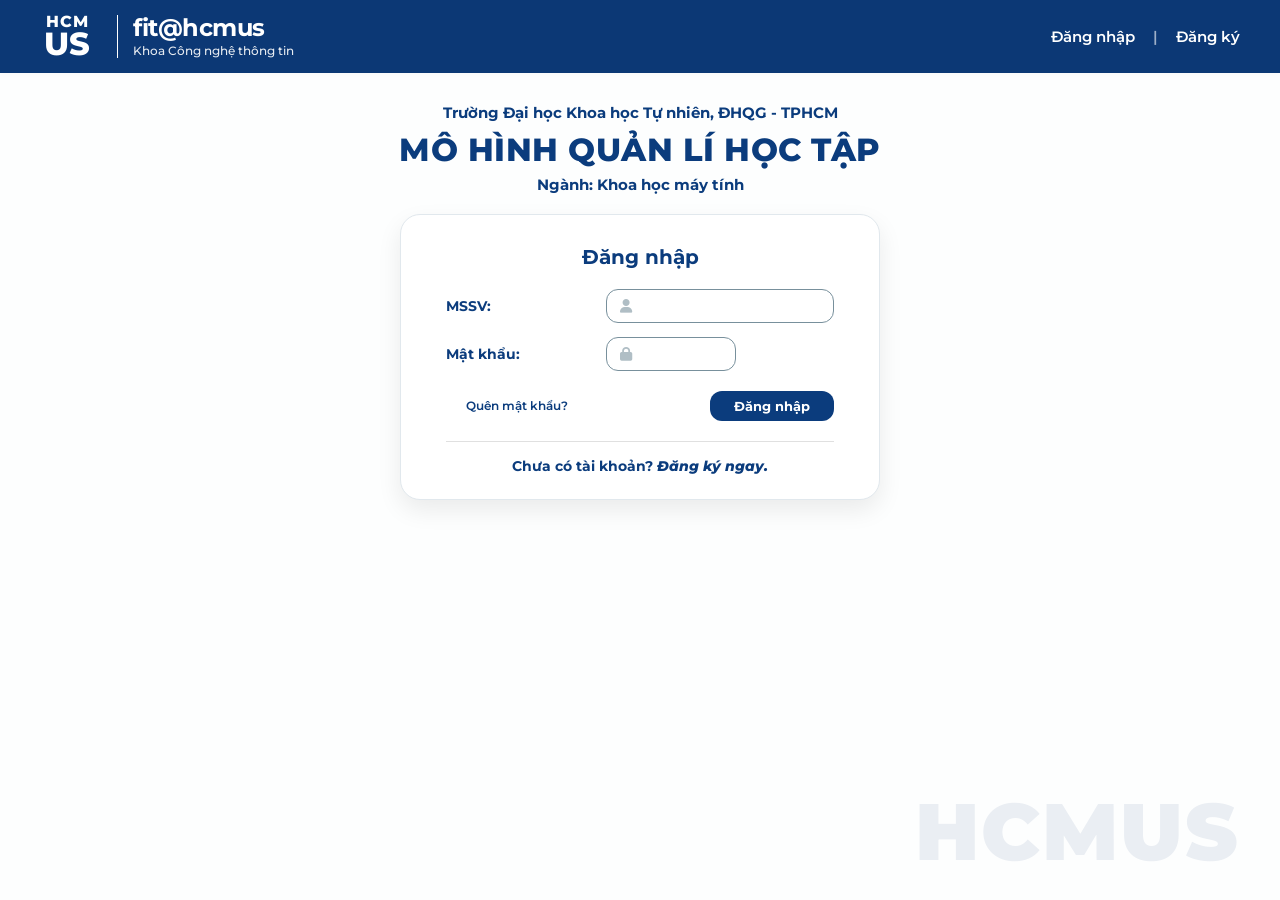
<file: index.html>
<!DOCTYPE html>
<html lang="vi">
<head>
    <meta charset="UTF-8">
    <meta name="viewport" content="width=device-width, initial-scale=1.0">
    <title>Mô hình Quản lý Học tập - FIT@HCMUS</title>
    <!-- Font Awesome Icons -->
    <link rel="stylesheet" href="https://cdnjs.cloudflare.com/ajax/libs/font-awesome/6.4.0/css/all.min.css">
    <!-- Google Fonts -->
    <link href="https://fonts.googleapis.com/css2?family=Montserrat:wght@400;500;600;700;800&display=swap" rel="stylesheet">
    <!-- External CSS -->
    <link rel="stylesheet" href="style.css">
</head>
<body>

    <!-- Header Navigation -->
    <header class="navbar">
        <div class="nav-brand">
            <div class="logo-hcmus">
                <span class="logo-hcm">HCM</span>
                <span class="logo-us">US</span>
            </div>
            <div class="logo-text">
                <div class="brand-title">fit@hcmus</div>
                <div class="brand-subtitle">Khoa Công nghệ thông tin</div>
            </div>
        </div>
        <div class="nav-links">
            <a href="#" class="nav-item">Đăng nhập</a>
            <span class="nav-divider">|</span>
            <a href="register.html" class="nav-item">Đăng ký</a>
        </div>
    </header>

    <!-- Main Container -->
    <div class="main-container">
        <!-- Content Banner Header -->
        <div class="header-titles">
            <h3 class="sub-heading">Trường Đại học Khoa học Tự nhiên, ĐHQG - TPHCM</h3>
            <h1 class="main-heading">MÔ HÌNH QUẢN LÍ HỌC TẬP</h1>
            <p class="major-info">Ngành: Khoa học máy tính</p>
        </div>

        <!-- Login Form Card -->
        <div class="login-card">
            <h2 class="card-title">Đăng nhập</h2>
            
            <form class="login-form">
                <div class="form-group">
                    <label for="username" class="form-label">MSSV:</label>
                    <div class="input-wrapper">
                        <i class="fa-solid fa-user input-icon"></i>
                        <input type="text" id="username" class="form-control" placeholder="" autocomplete="off">
                    </div>
                </div>

                <div class="form-group">
                    <label for="password" class="form-label">Mật khẩu:</label>
                    <div class="input-wrapper input-wrapper-short">
                        <i class="fa-solid fa-lock input-icon"></i>
                        <input type="password" id="password" class="form-control" placeholder="">
                    </div>
                </div>

                <div class="form-actions">
                    <a href="#" class="forgot-link">Quên mật khẩu?</a>
                    <button type="button" class="btn-submit" onclick="loginUser()">Đăng nhập</button>
                </div>

                <div class="divider"></div>

                <div class="register-prompt">
                    Chưa có tài khoản? <a href="register.html" class="register-link">Đăng ký ngay.</a>
                </div>
            </form>
        </div>
    </div>

    <script src="script.js"></script>

</body>
</html>
</file>
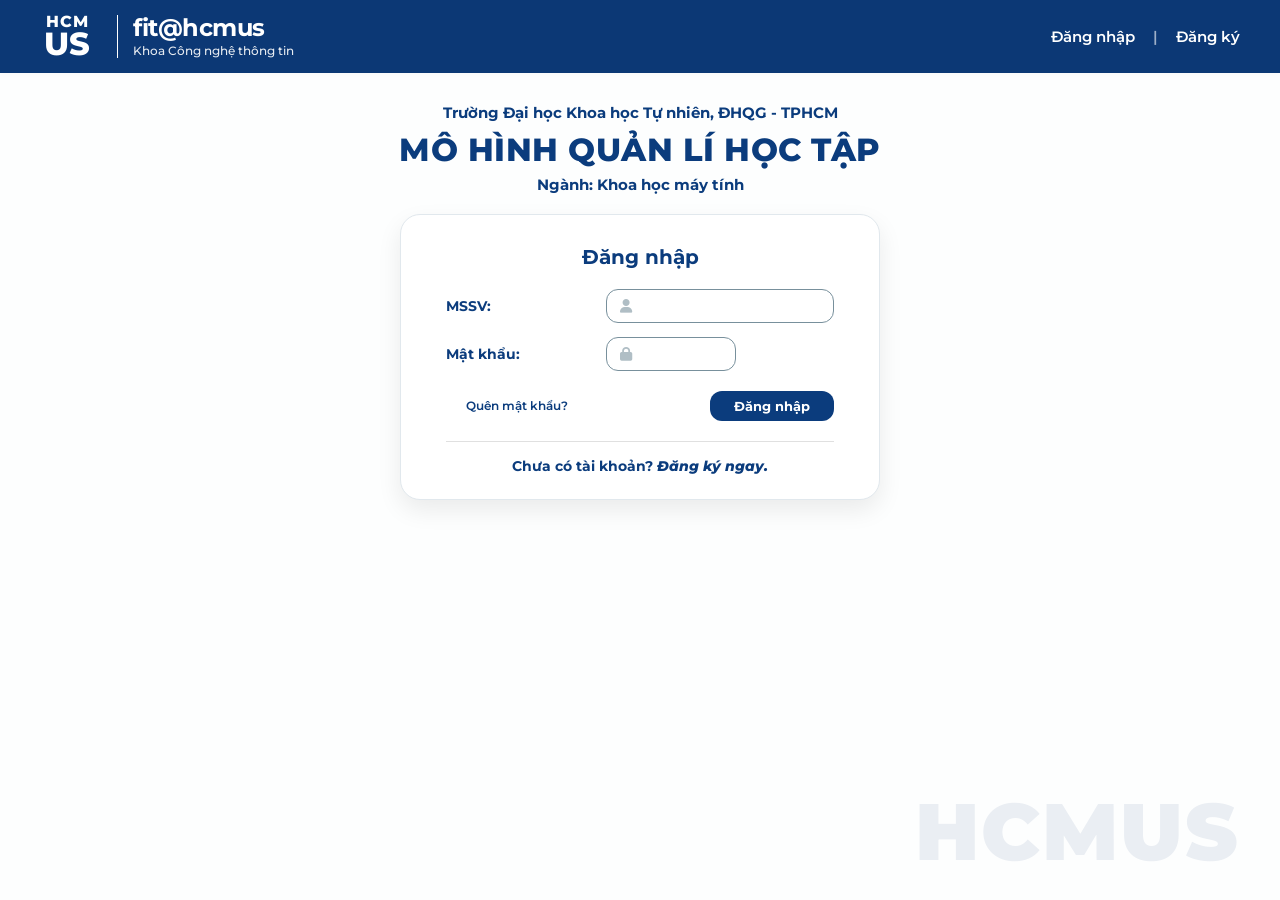
<file: program.html>
<!DOCTYPE html>
<html lang="vi">
<head>
    <meta charset="UTF-8">
    <meta name="viewport" content="width=device-width, initial-scale=1.0">
    <title>Khung Chương trình Đào tạo - FIT@HCMUS</title>
    <!-- Font Awesome Icons -->
    <link rel="stylesheet" href="https://cdnjs.cloudflare.com/ajax/libs/font-awesome/6.4.0/css/all.min.css">
    <!-- Google Fonts -->
    <link href="https://fonts.googleapis.com/css2?family=Montserrat:wght@400;500;600;700;800&display=swap" rel="stylesheet">
    <!-- External CSS -->
    <link rel="stylesheet" href="style.css">
</head>
<body>

    <!-- Header Navigation -->
    <header class="navbar">
        <div class="nav-brand">
            <div class="logo-hcmus">
                <span class="logo-hcm">HCM</span>
                <span class="logo-us">US</span>
            </div>
            <div class="logo-text">
                <div class="brand-title">fit@hcmus</div>
                <div class="brand-subtitle">Khoa Công nghệ thông tin</div>
            </div>
        </div>
        <div class="user-profile">
            <div class="user-name" id="display-fullname">Tên Sinh Viên</div>
            <div class="user-mssv" id="display-mssv">MSSV: ---------</div>
        </div>
    </header>

    <!-- Layout Wrapper -->
    <div class="dashboard-wrapper">
        <!-- Sidebar Navigation -->
        <aside class="sidebar">
            <a href="dashboard.html" class="sidebar-item">
                <i class="fa-solid fa-chart-line sidebar-icon"></i><span>Dashboard</span>
            </a>
            <a href="program.html" class="sidebar-item active">
                <i class="fa-solid fa-layer-group sidebar-icon"></i><span>Khung CTĐT</span>
            </a>
            <a href="grades.html" class="sidebar-item">
                <span class="sidebar-icon" style="font-weight: 900; font-style: italic; text-decoration: underline; text-decoration-style: double;">100</span><span>Bảng điểm</span>
            </a>
            <a href="goals.html" class="sidebar-item"><i class="fa-solid fa-bullseye sidebar-icon"></i><span>Mục tiêu</span></a>
            <a href="graduation.html" class="sidebar-item"><i class="fa-solid fa-user-graduate sidebar-icon"></i><span>Tốt nghiệp</span></a>
            <a href="settings.html" class="sidebar-item"><i class="fa-solid fa-gear sidebar-icon"></i><span>Cài đặt</span></a>
        </aside>

        <!-- Main Content Area -->
        <main class="program-content">
            <!-- Left Program Sections -->
            <div class="program-main">
                
                <!-- Section 1: ĐẠI CƯƠNG -->
                <div class="program-card">
                    <div class="card-header-row">
                        <h2 class="card-section-title">Kiến thức giáo dục ĐẠI CƯƠNG</h2>
                        <div class="card-header-info">
                            <span class="total-credits-text">Tổng: 56 tín chỉ</span>
                            <span class="sub-credit-note">Không tính nhóm Ngoại ngữ - GDTC - GDQP-AN</span>
                        </div>
                    </div>

                    <div class="module-list">
                        <!-- Module 1 -->
                        <a href="module-politics.html" class="module-item item-orange" style="text-decoration: none; color: inherit;">
                            <div class="module-index">1</div>
                            <div class="module-icon-box icon-orange">
                                <i class="fa-solid fa-scale-balanced"></i>
                            </div>
                            <div class="module-info">
                                <h4 class="module-title">Lý luận chính trị - Pháp luật</h4>
                                <p class="module-desc">Những kiến thức nền tảng về chính trị, pháp luật</p>
                            </div>
                            <div class="module-credits" id="cred-mod-1">14 tín chỉ</div>
                            <div class="progress-box">
                                <div class="progress-bar-bg">
                                    <div class="progress-bar-fill fill-orange" id="fill-mod-1" style="width: 0%;"></div>
                                </div>
                                <span class="progress-text text-orange" id="percent-mod-1">0%</span>
                            </div>
                            <i class="fa-solid fa-chevron-right arrow-icon"></i>
                        </a>

                        <!-- Module 2 -->
                        <a href="module-skills.html" class="module-item item-blue" style="text-decoration: none; color: inherit;">
                            <div class="module-index">2</div>
                            <div class="module-icon-box icon-blue">
                                <i class="fa-solid fa-users"></i>
                            </div>
                            <div class="module-info">
                                <h4 class="module-title">KHXH - Kinh tế - Kỹ năng</h4>
                                <p class="module-desc">Phát triển kỹ năng mềm, kiến thức xã hội</p>
                            </div>
                            <div class="module-credits" id="cred-mod-2">2 tín chỉ</div>
                            <div class="progress-box">
                                <div class="progress-bar-bg">
                                    <div class="progress-bar-fill fill-blue" id="fill-mod-2" style="width: 0%;"></div>
                                </div>
                                <span class="progress-text text-blue" id="percent-mod-2">0%</span>
                            </div>
                            <i class="fa-solid fa-chevron-right arrow-icon"></i>
                        </a>

                        <!-- Module 3 -->
                        <a href="module-math.html" class="module-item item-green" style="text-decoration: none; color: inherit;">
                            <div class="module-index">3</div>
                            <div class="module-icon-box icon-green">
                                <i class="fa-solid fa-flask"></i>
                            </div>
                            <div class="module-info">
                                <h4 class="module-title">Toán - KHTN - Môi trường</h4>
                                <p class="module-desc">Nền tảng tư duy khoa học và môi trường</p>
                            </div>
                            <div class="module-credits" id="cred-mod-3">36 tín chỉ</div>
                            <div class="progress-box">
                                <div class="progress-bar-bg">
                                    <div class="progress-bar-fill fill-green" id="fill-mod-3" style="width: 0%;"></div>
                                </div>
                                <span class="progress-text text-green" id="percent-mod-3">0%</span>
                            </div>
                            <i class="fa-solid fa-chevron-right arrow-icon"></i>
                        </a>

                        <!-- Module 4 -->
                        <a href="module-it.html" class="module-item item-purple" style="text-decoration: none; color: inherit;">
                            <div class="module-index">4</div>
                            <div class="module-icon-box icon-purple">
                                <i class="fa-solid fa-desktop"></i>
                            </div>
                            <div class="module-info">
                                <h4 class="module-title">Tin học</h4>
                                <p class="module-desc">Kiến thức và kỹ năng công nghệ thông tin</p>
                            </div>
                            <div class="module-credits" id="cred-mod-4">4 tín chỉ</div>
                            <div class="progress-box">
                                <div class="progress-bar-bg">
                                    <div class="progress-bar-fill fill-purple" id="fill-mod-4" style="width: 0%;"></div>
                                </div>
                                <span class="progress-text text-purple" id="percent-mod-4">0%</span>
                            </div>
                            <i class="fa-solid fa-chevron-right arrow-icon"></i>
                        </a>

                        <!-- Module 5 -->
                        <a href="module-language.html" class="module-item item-pink" style="text-decoration: none; color: inherit;">
                            <div class="module-index">5</div>
                            <div class="module-icon-box icon-pink">
                                <i class="fa-solid fa-globe"></i>
                            </div>
                            <div class="module-info">
                                <h4 class="module-title">Ngoại ngữ - GDTC - GDQP-AN</h4>
                                <p class="module-desc">Nâng cao năng lực ngoại ngữ và giáo dục toàn diện</p>
                            </div>
                            <div class="module-credits" id="cred-mod-5">20 tín chỉ</div>
                            <div class="progress-box">
                                <div class="progress-bar-bg">
                                    <div class="progress-bar-fill fill-pink" id="fill-mod-5" style="width: 0%;"></div>
                                </div>
                                <span class="progress-text text-pink" id="percent-mod-5">0%</span>
                            </div>
                            <i class="fa-solid fa-chevron-right arrow-icon"></i>
                        </a>
                    </div>
                </div>

                <!-- Section 2: CHUYÊN NGHIỆP -->
                <div class="program-card">
                    <div class="card-header-row">
                        <h2 class="card-section-title">Kiến thức giáo dục CHUYÊN NGHIỆP</h2>
                        <div class="card-header-info">
                            <span class="total-credits-text">Tổng: 82 tín chỉ</span>
                        </div>
                    </div>

                    <div class="module-list">
                        <!-- Module 6 -->
                        <a href="module-foundation.html" class="module-item item-red" style="text-decoration: none; color: inherit;">
                            <div class="module-index">1</div>
                            <div class="module-icon-box icon-red">
                                <i class="fa-solid fa-gear"></i>
                            </div>
                            <div class="module-info">
                                <h4 class="module-title">Cơ sở ngành</h4>
                                <p class="module-desc">Các học phần nền tảng của ngành</p>
                            </div>
                            <div class="module-credits" id="cred-mod-6">38 tín chỉ</div>
                            <div class="progress-box">
                                <div class="progress-bar-bg">
                                    <div class="progress-bar-fill fill-red" id="fill-mod-6" style="width: 0%;"></div>
                                </div>
                                <span class="progress-text text-red" id="percent-mod-6">0%</span>
                            </div>
                            <i class="fa-solid fa-chevron-right arrow-icon"></i>
                        </a>

                        <!-- Module 7 -->
                        <a href="module-major.html" class="module-item item-yellow" style="text-decoration: none; color: inherit;">
                            <div class="module-index">2</div>
                            <div class="module-icon-box icon-yellow">
                                <i class="fa-solid fa-code"></i>
                            </div>
                            <div class="module-info">
                                <h4 class="module-title">Chuyên ngành</h4>
                                <p class="module-desc">Các học phần chuyên sâu theo định hướng ngành</p>
                            </div>
                            <div class="module-credits" id="cred-mod-7">34 tín chỉ</div>
                            <div class="progress-box">
                                <div class="progress-bar-bg">
                                    <div class="progress-bar-fill fill-yellow" id="fill-mod-7" style="width: 0%;"></div>
                                </div>
                                <span class="progress-text text-yellow" id="percent-mod-7">0%</span>
                            </div>
                            <i class="fa-solid fa-chevron-right arrow-icon"></i>
                        </a>
                    </div>
                </div>

            </div>

            <!-- Right Widget Cards Column -->
            <div class="program-sidebar-widgets">
                <!-- Widget 1: Tổng số tín chỉ -->
                <div class="stat-widget-card bg-light-blue">
                    <div class="widget-icon icon-light-blue">
                        <i class="fa-solid fa-book-open"></i>
                    </div>
                    <div class="widget-content">
                        <div class="widget-label">Tổng số tín chỉ</div>
                        <div class="widget-val"><strong id="prog-total-credits">138</strong> tín chỉ</div>
                    </div>
                </div>

                <!-- Widget 2: Đã hoàn thành -->
                <div class="stat-widget-card">
                    <div class="widget-top-row">
                        <div class="widget-icon icon-check-green">
                            <i class="fa-solid fa-circle-check"></i>
                        </div>
                        <div class="widget-content">
                            <div class="widget-label">Đã hoàn thành</div>
                            <div class="widget-val"><strong id="prog-completed-credits">0</strong> tín chỉ</div>
                        </div>
                    </div>
                    <div class="widget-progress-row">
                        <div class="widget-bar-bg">
                            <div class="widget-bar-fill fill-success" id="fill-completed-widget" style="width: 0%;"></div>
                        </div>
                        <span class="widget-percent text-success" id="percent-completed-widget">0%</span>
                    </div>
                </div>

                <!-- Widget 3: Còn lại -->
                <div class="stat-widget-card">
                    <div class="widget-top-row">
                        <div class="widget-icon icon-clock-blue">
                            <i class="fa-regular fa-clock"></i>
                        </div>
                        <div class="widget-content">
                            <div class="widget-label">Còn lại</div>
                            <div class="widget-val"><strong id="prog-remaining-credits">138</strong> tín chỉ</div>
                        </div>
                    </div>
                    <div class="widget-progress-row">
                        <div class="widget-bar-bg">
                            <div class="widget-bar-fill fill-info" id="fill-remaining-widget" style="width: 100%;"></div>
                        </div>
                        <span class="widget-percent text-info" id="percent-remaining-widget">100%</span>
                    </div>
                </div>

                <!-- Widget 4: GPA hiện tại -->
                <div class="stat-widget-card">
                    <div class="widget-top-row">
                        <div class="widget-icon icon-star-yellow">
                            <i class="fa-solid fa-star"></i>
                        </div>
                        <div class="widget-content">
                            <div class="widget-label">GPA hiện tại</div>
                            <div class="widget-val highlight-gpa"><span id="prog-gpa-val">0.00</span> / 4.0</div>
                            <!-- Đã thêm link tới file grades.html -->
                            <a href="grades.html" class="widget-detail-link">Xem chi tiết</a>
                        </div>
                    </div>
                </div>
            </div>
        </main>
    </div>

    <!-- External Script -->
    <script src="script.js"></script>
</body>
</html>
</file>
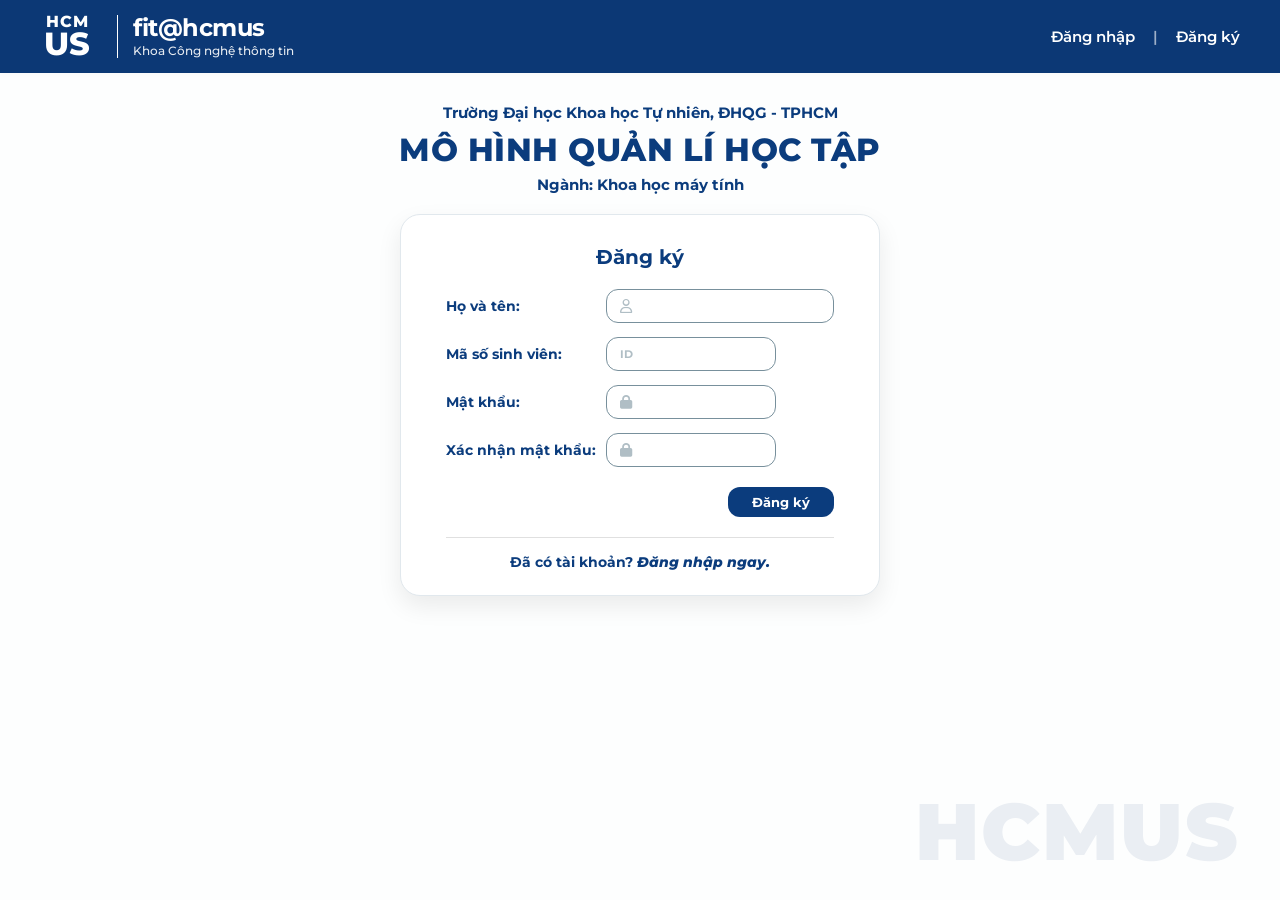
<file: register.html>
<!DOCTYPE html>
<html lang="vi">
<head>
    <meta charset="UTF-8">
    <meta name="viewport" content="width=device-width, initial-scale=1.0">
    <title>Đăng ký - Mô hình Quản lý Học tập FIT@HCMUS</title>
    <!-- Font Awesome Icons -->
    <link rel="stylesheet" href="https://cdnjs.cloudflare.com/ajax/libs/font-awesome/6.4.0/css/all.min.css">
    <!-- Google Fonts -->
    <link href="https://fonts.googleapis.com/css2?family=Montserrat:wght@400;500;600;700;800&display=swap" rel="stylesheet">
    <!-- External CSS -->
    <link rel="stylesheet" href="style.css">
</head>
<body>

    <!-- Header Navigation -->
    <header class="navbar">
        <div class="nav-brand">
            <div class="logo-hcmus">
                <span class="logo-hcm">HCM</span>
                <span class="logo-us">US</span>
            </div>
            <div class="logo-text">
                <div class="brand-title">fit@hcmus</div>
                <div class="brand-subtitle">Khoa Công nghệ thông tin</div>
            </div>
        </div>
        <div class="nav-links">
            <a href="index.html" class="nav-item">Đăng nhập</a>
            <span class="nav-divider">|</span>
            <a href="register.html" class="nav-item active">Đăng ký</a>
        </div>
    </header>

    <!-- Main Container -->
    <div class="main-container">
        <!-- Content Banner Header -->
        <div class="header-titles">
            <h3 class="sub-heading">Trường Đại học Khoa học Tự nhiên, ĐHQG - TPHCM</h3>
            <h1 class="main-heading">MÔ HÌNH QUẢN LÍ HỌC TẬP</h1>
            <p class="major-info">Ngành: Khoa học máy tính</p>
        </div>

        <!-- Register Form Card -->
        <div class="login-card">
            <h2 class="card-title">Đăng ký</h2>
            
            <form class="login-form">
                <div class="form-group">
                    <label for="fullname" class="form-label">Họ và tên:</label>
                    <div class="input-wrapper">
                        <i class="fa-regular fa-user input-icon"></i>
                        <input type="text" id="fullname" class="form-control" autocomplete="off">
                    </div>
                </div>

                <div class="form-group">
                    <label for="student-id" class="form-label">Mã số sinh viên:</label>
                    <div class="input-wrapper input-wrapper-medium">
                        <span class="input-icon text-icon">ID</span>
                        <input type="text" id="student-id" class="form-control" autocomplete="off">
                    </div>
                </div>

                <div class="form-group">
                    <label for="password" class="form-label">Mật khẩu:</label>
                    <div class="input-wrapper input-wrapper-medium">
                        <i class="fa-solid fa-lock input-icon"></i>
                        <input type="password" id="password" class="form-control">
                    </div>
                </div>

                <div class="form-group">
                    <label for="confirm-password" class="form-label">Xác nhận mật khẩu:</label>
                    <div class="input-wrapper input-wrapper-medium">
                        <i class="fa-solid fa-lock input-icon"></i>
                        <input type="password" id="confirm-password" class="form-control">
                    </div>
                </div>

                <div class="form-actions register-actions">
                    <button type="button" class="btn-submit" onclick="registerUser()">Đăng ký</button>
                </div>

                <div class="divider"></div>

                <div class="register-prompt">
                    Đã có tài khoản? <a href="index.html" class="register-link">Đăng nhập ngay.</a>
                </div>
            </form>
        </div>
    </div>

    <script src="script.js"></script>

</body>
</html>
</file>
<file: style.css>
* {
    margin: 0;
    padding: 0;
    box-sizing: border-box;
    font-family: 'Montserrat', sans-serif;
}

body {
    min-height: 100vh;
    display: flex;
    flex-direction: column;
    background-color: #f4f7fc;
    color: #0b3c7d;
}

/* Navbar Style */
.navbar {
    background-color: #0c3875;
    color: white;
    padding: 12px 40px;
    display: flex;
    justify-content: space-between;
    align-items: center;
    box-shadow: 0 2px 5px rgba(0,0,0,0.1);
}

/* Container logo */
.nav-brand {
    display: flex;
    align-items: center;
    color: white;
}

.logo-hcmus {
    display: flex;
    flex-direction: column;
    justify-content: center;
    padding-right: 15px; /* Giữ khoảng cách với vạch kẻ dọc bên phải */
    border: none; /* Lệnh này đảm bảo xóa hoàn toàn khung viền */
    text-align: center;
}

.logo-hcm {
    font-size: 16px;
    font-weight: 800;
    line-height: 1;
}

.logo-us {
    font-size: 32px;
    font-weight: 800;
    line-height: 0.9;
}

/* Khối chữ fit@hcmus và vạch kẻ dọc */
.logo-text {
    display: flex;
    flex-direction: column;
    border-left: 1.5px solid white; /* Vạch kẻ dọc màu trắng */
    padding-left: 15px; /* Khoảng cách từ vạch kẻ đến chữ */
}

.brand-title {
    font-size: 24px;
    font-weight: 700;
    line-height: 1.1;
}

.brand-subtitle {
    font-size: 12px;
    font-weight: 500;
    margin-top: 2px;
}

.nav-links {
    display: flex;
    align-items: center;
    gap: 18px;
    font-size: 15px;
    font-weight: 600;
}

.nav-item {
    color: white;
    text-decoration: none;
    transition: opacity 0.2s;
}

.nav-item:hover {
    opacity: 0.8;
}

.nav-divider {
    opacity: 0.6;
}

/* Main Container & Background */
.main-container {
    flex: 1;
    display: flex;
    flex-direction: column;
    align-items: center;
    padding: 40px 20px 60px 20px;
    background-image: linear-gradient(rgba(255, 255, 255, 0.82), rgba(255, 255, 255, 0.82)), 
                      url('https://images.unsplash.com/photo-1541829070764-84a7d30dd3f3?q=80&w=1920&auto=format&fit=crop');
    background-size: cover;
    background-position: center;
    position: relative;
}

/* Watermark Mock */
.main-container::after {
    content: "HCMUS";
    position: absolute;
    bottom: 20px;
    right: 40px;
    font-size: 80px;
    font-weight: 900;
    color: rgba(12, 56, 117, 0.08);
    pointer-events: none;
    letter-spacing: 2px;
}

/* Title Section */
.header-titles {
    text-align: center;
    margin-bottom: 25px;
}

.sub-heading {
    font-size: 15px;
    font-weight: 700;
    color: #0b3c7d;
    margin-bottom: 8px;
}

.main-heading {
    font-size: 32px;
    font-weight: 800;
    color: #0b3c7d;
    letter-spacing: 0.5px;
    margin-bottom: 6px;
}

.major-info {
    font-size: 15px;
    font-weight: 700;
    color: #0b3c7d;
}

/* Login Card Style */
.login-card {
    background: #ffffff;
    border-radius: 20px;
    padding: 35px 45px 30px 45px;
    width: 100%;
    max-width: 440px;
    box-shadow: 0 10px 25px rgba(0, 0, 0, 0.08);
    border: 1px solid #e1e8ed;
}

.card-title {
    text-align: center;
    color: #0b3c7d;
    font-size: 20px;
    font-weight: 700;
    margin-bottom: 25px;
}

/* Form Styles */
.form-group {
    display: flex;
    align-items: center;
    margin-bottom: 18px;
}

.form-label {
    width: 140px;
    font-size: 14px;
    font-weight: 700;
    color: #0b3c7d;
}

.input-wrapper {
    position: relative;
    flex: 1;
}

.input-wrapper-short {
    max-width: 130px;
}

.input-icon {
    position: absolute;
    left: 14px;
    top: 50%;
    transform: translateY(-50%);
    color: #b0bec5;
    font-size: 14px;
}

.form-control {
    width: 100%;
    padding: 8px 12px 8px 36px;
    border: 1px solid #78909c;
    border-radius: 12px;
    font-size: 14px;
    outline: none;
    transition: border-color 0.2s;
    background-color: #fff;
}

.form-control:focus {
    border-color: #0b3c7d;
}

/* Form Actions */
.form-actions {
    display: flex;
    justify-content: space-between;
    align-items: center;
    margin-top: 25px;
    padding-left: 20px;
}

.forgot-link {
    font-size: 12px;
    color: #0b3c7d;
    text-decoration: none;
    font-weight: 600;
}

.forgot-link:hover {
    text-decoration: underline;
}

.btn-submit {
    background-color: #0b3c7d;
    color: white;
    border: none;
    padding: 8px 24px;
    border-radius: 12px;
    font-size: 13px;
    font-weight: 700;
    cursor: pointer;
    transition: background-color 0.2s, transform 0.1s;
}

.btn-submit:hover {
    background-color: #072a5a;
}

.btn-submit:active {
    transform: scale(0.98);
}

/* Divider & Footer Prompt */
.divider {
    height: 1px;
    background-color: #e0e0e0;
    margin: 25px 0 20px 0;
}

.register-prompt {
    text-align: center;
    font-size: 14px;
    font-weight: 700;
    color: #0b3c7d;
}

.register-link {
    color: #0b3c7d;
    text-decoration: none;
    font-weight: 800;
    font-style: italic;
}

.register-link:hover {
    text-decoration: underline;
}

/* Responsive Styles */
@media (max-width: 576px) {
    .navbar {
        padding: 10px 15px;
    }
    
    .main-heading {
        font-size: 24px;
    }

    .sub-heading, .major-info {
        font-size: 13px;
    }

    .login-card {
        padding: 25px 20px;
    }

    .form-group {
        flex-direction: column;
        align-items: flex-start;
        gap: 6px;
    }

    .form-label {
        width: 100%;
    }

    .input-wrapper-short {
        max-width: 100%;
    }
}

* {
    margin: 0;
    padding: 0;
    box-sizing: border-box;
    font-family: 'Montserrat', sans-serif;
}

body {
    min-height: 100vh;
    display: flex;
    flex-direction: column;
    background-color: #f4f7fc;
    color: #0b3c7d;
}

/* Navbar Style */
.navbar {
    background-color: #0c3875;
    color: white;
    padding: 12px 40px;
    display: flex;
    justify-content: space-between;
    align-items: center;
    box-shadow: 0 2px 5px rgba(0,0,0,0.1);
}

.nav-brand {
    display: flex;
    align-items: center;
    gap: 12px;
}

.logo-hcmus {
    display: flex;
    flex-direction: column;
    line-height: 0.9;
    font-weight: 900;
    font-size: 20px;
    border: 2px solid white;
    padding: 2px 4px;
    border-radius: 4px;
    text-align: center;
}

.logo-hcm {
    font-size: 14px;
    letter-spacing: 1px;
}

.logo-us {
    font-size: 18px;
}

.logo-text {
    display: flex;
    flex-direction: column;
}

.brand-title {
    font-size: 22px;
    font-weight: 700;
    letter-spacing: -0.5px;
    line-height: 1.1;
}

.brand-subtitle {
    font-size: 13px;
    font-weight: 500;
    opacity: 0.9;
}

.nav-links {
    display: flex;
    align-items: center;
    gap: 18px;
    font-size: 15px;
    font-weight: 600;
}

.nav-item {
    color: white;
    text-decoration: none;
    transition: opacity 0.2s;
}

.nav-item:hover {
    opacity: 0.8;
}

.nav-divider {
    opacity: 0.6;
}

/* Main Container & Background */
.main-container {
    flex: 1;
    display: flex;
    flex-direction: column;
    align-items: center;
    padding: 30px 20px 50px 20px;
    background-image: linear-gradient(rgba(255, 255, 255, 0.82), rgba(255, 255, 255, 0.82)), 
                      url('https://images.unsplash.com/photo-1541829070764-84a7d30dd3f3?q=80&w=1920&auto=format&fit=crop');
    background-size: cover;
    background-position: center;
    position: relative;
}

/* Watermark Mock */
.main-container::after {
    content: "HCMUS";
    position: absolute;
    bottom: 20px;
    right: 40px;
    font-size: 80px;
    font-weight: 900;
    color: rgba(12, 56, 117, 0.08);
    pointer-events: none;
    letter-spacing: 2px;
}

/* Title Section */
.header-titles {
    text-align: center;
    margin-bottom: 20px;
}

.sub-heading {
    font-size: 15px;
    font-weight: 700;
    color: #0b3c7d;
    margin-bottom: 8px;
}

.main-heading {
    font-size: 32px;
    font-weight: 800;
    color: #0b3c7d;
    letter-spacing: 0.5px;
    margin-bottom: 6px;
}

.major-info {
    font-size: 15px;
    font-weight: 700;
    color: #0b3c7d;
}

/* Card Style */
.login-card {
    background: #ffffff;
    border-radius: 20px;
    padding: 30px 45px 25px 45px;
    width: 100%;
    max-width: 480px;
    box-shadow: 0 10px 25px rgba(0, 0, 0, 0.08);
    border: 1px solid #e1e8ed;
}

.card-title {
    text-align: center;
    color: #0b3c7d;
    font-size: 20px;
    font-weight: 700;
    margin-bottom: 20px;
}

/* Form Styles */
.form-group {
    display: flex;
    align-items: center;
    margin-bottom: 14px;
}

.form-label {
    width: 160px;
    font-size: 13.5px;
    font-weight: 700;
    color: #0b3c7d;
}

.input-wrapper {
    position: relative;
    flex: 1;
}

.input-wrapper-short {
    max-width: 130px;
}

.input-wrapper-medium {
    max-width: 170px;
}

.input-icon {
    position: absolute;
    left: 14px;
    top: 50%;
    transform: translateY(-50%);
    color: #b0bec5;
    font-size: 14px;
}

.input-icon.text-icon {
    font-size: 11px;
    font-weight: 700;
}

.form-control {
    width: 100%;
    padding: 7px 12px 7px 36px;
    border: 1px solid #78909c;
    border-radius: 12px;
    font-size: 14px;
    outline: none;
    transition: border-color 0.2s;
    background-color: #fff;
}

.form-control:focus {
    border-color: #0b3c7d;
}

/* Form Actions */
.form-actions {
    display: flex;
    justify-content: space-between;
    align-items: center;
    margin-top: 20px;
    padding-left: 20px;
}

.register-actions {
    justify-content: flex-end;
}

.forgot-link {
    font-size: 12px;
    color: #0b3c7d;
    text-decoration: none;
    font-weight: 600;
}

.forgot-link:hover {
    text-decoration: underline;
}

.btn-submit {
    background-color: #0b3c7d;
    color: white;
    border: none;
    padding: 7px 24px;
    border-radius: 12px;
    font-size: 13px;
    font-weight: 700;
    cursor: pointer;
    transition: background-color 0.2s, transform 0.1s;
}

.btn-submit:hover {
    background-color: #072a5a;
}

.btn-submit:active {
    transform: scale(0.98);
}

/* Divider & Footer Prompt */
.divider {
    height: 1px;
    background-color: #e0e0e0;
    margin: 20px 0 16px 0;
}

.register-prompt {
    text-align: center;
    font-size: 13.5px;
    font-weight: 700;
    color: #0b3c7d;
}

.register-link {
    color: #0b3c7d;
    text-decoration: none;
    font-weight: 800;
    font-style: italic;
}

.register-link:hover {
    text-decoration: underline;
}

/* Responsive Styles */
@media (max-width: 576px) {
    .navbar {
        padding: 10px 15px;
    }
    
    .main-heading {
        font-size: 24px;
    }

    .sub-heading, .major-info {
        font-size: 13px;
    }

    .login-card {
        padding: 25px 20px;
    }

    .form-group {
        flex-direction: column;
        align-items: flex-start;
        gap: 6px;
    }

    .form-label {
        width: 100%;
    }

    .input-wrapper-short, .input-wrapper-medium {
        max-width: 100%;
        width: 100%;
    }
}

/* Header User Profile */
.user-profile {
    text-align: right;
    color: white;
}
.user-name {
    font-size: 15px;
    font-weight: 700;
}
.user-mssv {
    font-size: 13px;
    font-weight: 500;
    opacity: 0.9;
}

/* Dashboard Main Layout */
.dashboard-wrapper {
    display: flex;
    flex: 1;
    min-height: calc(100vh - 60px);
}

/* Sidebar Styles */
.sidebar {
    width: 200px;
    background-color: #0c3875;
    padding-top: 15px;
    display: flex;
    flex-direction: column;
}

.sidebar-item {
    display: flex;
    align-items: center;
    gap: 15px;
    padding: 16px 22px;
    color: white;
    font-size: 14px;
    font-weight: 700;
    cursor: pointer;
    text-decoration: none;
    border-bottom: 1px solid rgba(255, 255, 255, 0.1);
    transition: background-color 0.2s;
}

.sidebar-item:hover {
    background-color: #072a5a;
}

.sidebar-item.active {
    background-color: #ffffff;
    color: #0c3875;
    border-radius: 4px 0 0 4px;
}

.sidebar-icon {
    font-size: 16px;
    width: 20px;
}

/* Main Content Area */
.dashboard-content {
    flex: 1;
    display: flex;
    padding: 30px 40px;
    gap: 40px;
    background-color: #ffffff;
}

.overview-section {
    flex: 1;
    display: flex;
    flex-direction: column;
    align-items: center;
}

.section-title {
    color: #ea4335;
    font-size: 24px;
    font-weight: 800;
    margin-bottom: 20px;
}

/* Donut Chart Inner Text */
.donut-container {
    position: relative;
    width: 260px;
    height: 260px;
    margin-bottom: 25px;
}

.donut-center-text {
    position: absolute;
    top: 50%;
    left: 50%;
    transform: translate(-50%, -50%);
    text-align: center;
    display: flex;
    flex-direction: column;
}

.credit-count {
    font-size: 26px;
    font-weight: 800;
    color: #0c3875;
}

.credit-label {
    font-size: 13px;
    color: #78909c;
    font-weight: 600;
}

/* Stats Cards */
.stats-row {
    display: flex;
    gap: 15px;
    margin-bottom: 15px;
}

.stat-card {
    background: #ffffff;
    border: 1px solid #dcdcdc;
    border-radius: 12px;
    padding: 12px 24px;
    text-align: center;
    min-width: 120px;
    box-shadow: 0 4px 10px rgba(0,0,0,0.05);
}

.stat-title {
    font-size: 13px;
    font-weight: 700;
    color: #0c3875;
    margin-bottom: 4px;
}

.stat-value {
    font-size: 22px;
    font-weight: 800;
    color: #0c3875;
}

.course-summary {
    display: flex;
    gap: 15px;
    font-size: 14px;
    font-weight: 700;
    color: #333;
    margin-bottom: 10px;
}

.badge-pass { color: #34a853; }
.badge-fail { color: #ea4335; }

.details-link {
    color: #9e9e9e;
    font-size: 13px;
    font-weight: 600;
    text-decoration: none;
    margin-bottom: 15px;
}

.footnote {
    font-size: 11px;
    color: #9e9e9e;
    align-self: flex-start;
}

/* Right Chart Section */
.chart-section {
    flex: 1.2;
    display: flex;
    flex-direction: column;
    justify-content: space-between;
}

.chart-card {
    background: #ffffff;
    border-radius: 24px;
    padding: 30px;
    box-shadow: 0 8px 24px rgba(0, 0, 0, 0.08);
    border: 1px solid #eef2f5;
}

.chart-title {
    color: #ea4335;
    font-size: 18px;
    font-weight: 800;
    text-align: center;
    margin-bottom: 25px;
}

.line-chart-container {
    height: 280px;
    position: relative;
}

.action-footer {
    display: flex;
    justify-content: flex-end;
    margin-top: 20px;
}

.btn-export {
    background-color: #0c3875;
    color: white;
    border: none;
    padding: 12px 28px;
    border-radius: 25px;
    font-size: 14px;
    font-weight: 700;
    cursor: pointer;
    display: flex;
    align-items: center;
    gap: 10px;
    box-shadow: 0 4px 12px rgba(12, 56, 117, 0.3);
}

.btn-export:hover {
    background-color: #072a5a;
}

/* --- PHẦN LOGO CHUẨN (KHÔNG KHUNG VIỀN TRẮNG QUANH HCMUS) --- */
.nav-brand {
    display: flex;
    align-items: center;
    color: white;
}

.logo-hcmus {
    display: flex;
    flex-direction: column;
    justify-content: center;
    padding-right: 15px;
    border: none; /* Xóa viền khung vuông */
    text-align: center;
}

.logo-hcm {
    font-size: 16px;
    font-weight: 800;
    line-height: 1;
}

.logo-us {
    font-size: 32px;
    font-weight: 800;
    line-height: 0.9;
}

.logo-text {
    display: flex;
    flex-direction: column;
    justify-content: center;
    border-left: 1.5px solid white; /* Vạch kẻ dọc trắng */
    padding-left: 15px;
}

.brand-title {
    font-size: 24px;
    font-weight: 700;
    line-height: 1.1;
}

.brand-subtitle {
    font-size: 12px;
    font-weight: 500;
    margin-top: 2px;
}

/* --- LAYOUT VÀ MODULES TRANG PROGRAM.HTML --- */
.program-content {
    flex: 1;
    display: flex;
    padding: 24px 30px;
    gap: 25px;
    background-color: #f4f7fc;
}

.program-main {
    flex: 1;
    display: flex;
    flex-direction: column;
    gap: 20px;
}

.program-card {
    background: #ffffff;
    border-radius: 20px;
    padding: 20px 25px;
    box-shadow: 0 4px 15px rgba(0, 0, 0, 0.04);
}

.card-header-row {
    display: flex;
    justify-content: space-between;
    align-items: flex-start;
    margin-bottom: 18px;
}

.card-section-title {
    font-size: 16px;
    font-weight: 800;
    color: #000000;
}

.card-header-info {
    display: flex;
    flex-direction: column;
    align-items: flex-end;
}

.total-credits-text {
    font-size: 13px;
    font-weight: 700;
    color: #000;
}

.sub-credit-note {
    font-size: 11px;
    color: #757575;
    font-style: italic;
}

.module-list {
    display: flex;
    flex-direction: column;
    gap: 12px;
}

.module-item {
    display: flex;
    align-items: center;
    padding: 10px 18px;
    border-radius: 16px;
    gap: 15px;
    transition: transform 0.15s ease;
}

.module-item:hover {
    transform: translateX(4px);
}

.item-orange { background-color: #fff6ed; }
.item-blue { background-color: #f0f7ff; }
.item-green { background-color: #edfdf4; }
.item-purple { background-color: #f2f3ff; }
.item-pink { background-color: #fdf0f9; }
.item-red { background-color: #fff0f0; }
.item-yellow { background-color: #fffde8; }

.module-index {
    font-size: 18px;
    font-weight: 800;
    width: 20px;
}

.item-orange .module-index { color: #f97316; }
.item-blue .module-index { color: #2563eb; }
.item-green .module-index { color: #16a34a; }
.item-purple .module-index { color: #6366f1; }
.item-pink .module-index { color: #d946ef; }
.item-red .module-index { color: #ef4444; }
.item-yellow .module-index { color: #eab308; }

.module-icon-box {
    width: 44px;
    height: 44px;
    border-radius: 12px;
    display: flex;
    align-items: center;
    justify-content: center;
    font-size: 20px;
    background: #ffffff;
    box-shadow: 0 2px 6px rgba(0,0,0,0.06);
}

.icon-orange { color: #f97316; }
.icon-blue { color: #2563eb; }
.icon-green { color: #16a34a; }
.icon-purple { color: #6366f1; }
.icon-pink { color: #d946ef; }
.icon-red { color: #ef4444; }
.icon-yellow { color: #eab308; }

.module-info {
    flex: 1;
}

.module-title {
    font-size: 14px;
    font-weight: 800;
    color: #1e293b;
    margin-bottom: 2px;
}

.module-desc {
    font-size: 12px;
    color: #64748b;
}

.module-credits {
    font-size: 12px;
    font-weight: 700;
    color: #1e293b;
    width: 75px;
}

.progress-box {
    display: flex;
    align-items: center;
    gap: 12px;
    width: 200px;
}

.progress-bar-bg {
    flex: 1;
    height: 12px;
    background-color: rgba(0, 0, 0, 0.06);
    border-radius: 20px;
    overflow: hidden;
}

.progress-bar-fill {
    height: 100%;
    border-radius: 20px;
}

.fill-orange { background-color: #ff5722; }
.fill-blue { background-color: #0d47a1; }
.fill-green { background-color: #00c853; }
.fill-purple { background-color: #7c4dff; }
.fill-pink { background-color: #ff007f; }
.fill-red { background-color: #ff1744; }
.fill-yellow { background-color: #ffc107; }

.progress-text {
    font-size: 12px;
    font-weight: 800;
    width: 40px;
    text-align: right;
}

.text-orange { color: #d84315; }
.text-blue { color: #0d47a1; }
.text-green { color: #00c853; }
.text-purple { color: #7c4dff; }
.text-pink { color: #ff007f; }
.text-red { color: #d50000; }
.text-yellow { color: #ffab00; }

.arrow-icon {
    color: #333;
    font-size: 14px;
    margin-left: 5px;
    cursor: pointer;
}

.program-sidebar-widgets {
    width: 280px;
    display: flex;
    flex-direction: column;
    gap: 16px;
}

.stat-widget-card {
    background: #ffffff;
    border-radius: 16px;
    padding: 16px 20px;
    box-shadow: 0 4px 12px rgba(0, 0, 0, 0.04);
}

.bg-light-blue {
    background-color: #dcf8ff;
}

.widget-top-row {
    display: flex;
    align-items: center;
    gap: 15px;
}

.widget-icon {
    width: 42px;
    height: 42px;
    border-radius: 12px;
    display: flex;
    align-items: center;
    justify-content: center;
    font-size: 20px;
}

.icon-light-blue { background: #ffffff; color: #00bcd4; }
.icon-check-green { background: #e8f5e9; color: #00c853; font-size: 26px; }
.icon-clock-blue { background: #e3f2fd; color: #29b6f6; font-size: 24px; }
.icon-star-yellow { background: #fffde7; color: #ffca28; font-size: 22px; }

.widget-content {
    display: flex;
    flex-direction: column;
}

.widget-label {
    font-size: 13px;
    font-weight: 700;
    color: #333;
}

.widget-val {
    font-size: 14px;
    color: #424242;
    margin-top: 2px;
}

.widget-val strong {
    font-size: 20px;
    font-weight: 800;
    color: #000;
}

.highlight-gpa {
    font-size: 20px;
    font-weight: 800;
    color: #000;
}

.widget-detail-link {
    font-size: 11px;
    color: #29b6f6;
    text-decoration: none;
    font-weight: 700;
    margin-top: 2px;
}

.widget-progress-row {
    display: flex;
    align-items: center;
    gap: 10px;
    margin-top: 12px;
}

.widget-bar-bg {
    flex: 1;
    height: 10px;
    background-color: #e0e0e0;
    border-radius: 20px;
    overflow: hidden;
}

.widget-bar-fill {
    height: 100%;
    border-radius: 20px;
}

.fill-success { background-color: #00c853; }
.fill-info { background-color: #29b6f6; }

.widget-percent {
    font-size: 11px;
    font-weight: 800;
}

.text-success { color: #00c853; }
.text-info { color: #29b6f6; }

/* --- GIAO DIỆN CHI TIẾT MÔN HỌC --- */
.detail-card {
    background: #ffffff;
    border-radius: 20px;
    padding: 25px;
    box-shadow: 0 4px 15px rgba(0, 0, 0, 0.04);
    width: 100%;
    display: flex;
    flex-direction: column;
    gap: 20px;
}

.detail-header {
    display: flex;
    align-items: center;
    background: #edfdf4;
    border-radius: 16px;
    padding: 15px 20px;
    gap: 20px;
}

.btn-back {
    background: #fdd835;
    color: #fff;
    width: 40px;
    height: 40px;
    border-radius: 12px;
    display: flex;
    align-items: center;
    justify-content: center;
    font-size: 18px;
    text-decoration: none;
    box-shadow: 0 2px 6px rgba(0,0,0,0.1);
}

.detail-title-box {
    display: flex;
    align-items: center;
    gap: 15px;
    flex: 1;
}

.detail-icon {
    width: 46px;
    height: 46px;
    background: #c8e6c9;
    color: #2e7d32;
    border-radius: 12px;
    display: flex;
    align-items: center;
    justify-content: center;
    font-size: 24px;
}

.detail-title { font-size: 18px; font-weight: 800; color: #000; margin-bottom: 2px; }
.detail-subtitle { font-size: 13px; color: #555; }

.detail-progress-box {
    display: flex;
    align-items: center;
    gap: 12px;
}
.detail-credits-total { font-weight: 800; font-size: 14px; }
.detail-progress-bar { width: 150px; height: 12px; background: #c8e6c9; border-radius: 20px; }
.detail-progress-fill { height: 100%; background: #00c853; border-radius: 20px; }
.detail-progress-text { color: #00c853; font-weight: 800; font-size: 15px; width: 40px; text-align: right; }

/* Bảng điểm */
.table-wrapper {
    max-height: 400px;
    overflow-y: auto;
    border-radius: 12px;
}
.table-wrapper::-webkit-scrollbar { width: 8px; }
.table-wrapper::-webkit-scrollbar-thumb { background: #d1d5db; border-radius: 10px; }

.course-table {
    width: 100%;
    border-collapse: collapse;
    border-spacing: 0; /* Thêm dòng này để ép xóa khoảng cách */
    text-align: center;
    font-size: 13px;
}

.course-table thead {
    position: sticky;
    top: 0;
    z-index: 2;
    /* Dùng box-shadow thay cho border để tạo viền dưới cùng mà không làm đứt gãy bên trong */
    box-shadow: 0 2px 0 #153c75; 
}

.course-table th {
    background-color: #1a498b;
    color: #fff;
    font-weight: 600;
    padding: 12px 10px;
    border: none; /* XÓA BỎ border-bottom ở đây */
    background-clip: padding-box;
}

.course-table td {
    padding: 12px 10px;
    border-bottom: 1px solid #eee;
    font-weight: 500;
    color: #333;
}
.group-header {
    background-color: #f8f9fa;
    text-align: left !important;
    font-weight: 700 !important;
}

/* Status colors */
.td-status { font-weight: 700 !important; color: #fff; }
.st-dat { background-color: #00c853 !important; }
.st-dang-hoc { background-color: #fdd835 !important; color: #333 !important; }
.st-chua-hoc { background-color: #e0e0e0 !important; color: #555 !important; }
.st-chua-dat { background-color: #f44336 !important; }

/* Charts */
.charts-section {
    display: flex;
    justify-content: space-around;
    padding-top: 15px;
}
.chart-box { text-align: center; }
.chart-title { color: #1a498b; font-weight: 800; margin-bottom: 15px; }
.chart-flex { display: flex; align-items: center; gap: 20px; text-align: left; }
.chart-canvas-container { position: relative; width: 120px; height: 120px; }
.chart-center-text {
    position: absolute; top: 50%; left: 50%;
    transform: translate(-50%, -50%);
    font-weight: 800; font-size: 16px; color: #333;
}
.legend-item { font-size: 12px; margin-bottom: 8px; color: #555; line-height: 1.4; }
.legend-item strong { color: #000; font-size: 13px; }
.dot { display: inline-block; width: 10px; height: 10px; border-radius: 50%; margin-right: 8px; }
.dot-green { background-color: #00c853; }
.dot-blue { background-color: #2962ff; }
.dot-gray { background-color: #9e9e9e; }
.dot-red { background-color: #f44336; }

/* --- GIAO DIỆN BẢNG ĐIỂM (grades.html) --- */
.grades-card {
    padding: 30px;
}

/* Thanh công cụ */
.grades-toolbar {
    display: flex;
    justify-content: space-between;
    margin-bottom: 25px;
    padding-bottom: 10px;
}
.tool-row {
    display: flex;
    align-items: center;
    gap: 12px;
    margin-bottom: 10px;
}
.tool-label {
    font-weight: 700;
    color: #1a498b;
    width: 90px;
}
.badge-gray {
    background-color: #e0e0e0;
    color: #333;
    padding: 5px 12px;
    border-radius: 20px;
    font-size: 13px;
    font-weight: 600;
}
.btn-tool {
    background-color: #1a498b;
    color: #fff;
    border: none;
    padding: 5px 15px;
    border-radius: 20px;
    font-size: 13px;
    font-weight: 600;
    cursor: pointer;
}
.toolbar-right {
    display: flex;
    flex-direction: column;
    align-items: flex-end;
    gap: 10px;
}
.btn-group-top, .btn-group-bottom {
    display: flex;
    gap: 10px;
}
.btn-action {
    background-color: #1a498b;
    color: #fff;
    border: none;
    padding: 8px 18px;
    border-radius: 25px;
    font-size: 14px;
    font-weight: 600;
    cursor: pointer;
    box-shadow: 0 2px 4px rgba(0,0,0,0.1);
}

/* Tinh chỉnh bảng điểm */
.text-yellow { color: #fdd835; }
.grades-card .course-table th { padding: 15px 10px; }
.grades-card .course-table tbody tr:nth-child(even) { background-color: #fcfcfc; }

/* Phần Footer Thống kê */
.grades-footer {
    display: flex;
    margin-top: 30px;
    padding-top: 20px;
}
.footer-stats {
    flex: 6;
    display: flex;
    gap: 40px;
}
.chart-title { font-weight: 700; color: #1a498b; margin-bottom: 10px; text-align: center; }
.gpa-chart-container { position: relative; width: 100px; height: 100px; margin: 0 auto; }
.gpa-chart-text {
    position: absolute; top: 50%; left: 50%;
    transform: translate(-50%, -50%);
    font-weight: 800; font-size: 20px; color: #1a498b;
}
.gpa-subtext { text-align: center; margin-top: 10px; font-size: 14px; color: #1a498b;}

.stat-info-area {
    display: flex;
    flex-direction: column;
    justify-content: space-between;
}
.pf-line { display: flex; gap: 15px; font-weight: 700; font-size: 14px; margin-bottom: 5px; }
.pf-label { width: 80px; }
.text-green { color: #00c853 !important; }
.text-red { color: #f44336 !important; }

.rank-badge-large {
    background-color: #fdd835;
    color: #1a498b;
    font-weight: 800;
    font-size: 16px;
    padding: 8px 30px;
    border-radius: 20px;
    display: inline-block;
    align-self: flex-start;
    margin: 10px 0;
}
.credits-info p { margin-bottom: 5px; font-size: 14px; color: #1a498b; }

.footer-divider {
    width: 3px;
    background-color: #1a498b;
    margin: 0 40px;
    border-radius: 2px;
}

.footer-recommend { flex: 4; }
.rec-title { color: #1a498b; font-weight: 800; font-size: 18px; margin-bottom: 15px; }
.footer-recommend p { margin-bottom: 8px; font-size: 14px; font-weight: 600; color: #333; }
.rec-list { margin-top: 10px; padding-left: 20px; font-size: 14px; }

/* Modal Overlay */
.modal-overlay {
    position: fixed; top: 0; left: 0; width: 100%; height: 100%;
    background: rgba(0, 0, 0, 0.4);
    display: flex; justify-content: center; align-items: center;
    z-index: 1000;
}

.modal-box {
    background: #fff; padding: 30px 40px; border-radius: 20px;
    width: 650px; box-shadow: 0 10px 30px rgba(0,0,0,0.2);
}

.modal-row {
    display: flex; align-items: center; margin-bottom: 15px;
}

.modal-row label {
    width: 180px; font-weight: 700; color: #1a498b;
}

.modal-input {
    flex: 1; background: #dcdcdc; border: none; padding: 8px 15px;
    border-radius: 20px; font-weight: 700; color: #333; text-align: center;
    font-size: 14px; outline: none;
}

.pill-group { display: flex; gap: 10px; }
.pill-btn {
    background: #dcdcdc; border: none; padding: 6px 15px;
    border-radius: 20px; font-weight: 600; color: #333; cursor: pointer;
}
.pill-btn.active { background: #1a498b; color: #fff; }

.score-inputs-container { display: flex; gap: 15px; margin-bottom: 20px; flex-wrap: wrap; }
.score-col { display: flex; flex-direction: column; align-items: center; gap: 5px;}
.score-col span { font-size: 12px; font-weight: 700; color: #1a498b; }
.score-input-mini { width: 50px; background: #dcdcdc; border: none; padding: 5px; border-radius: 15px; text-align: center; font-weight: 700;}

.modal-actions { display: flex; flex-direction: column; align-items: center; gap: 10px; margin-top: 20px; }
.btn-primary { background: #1a498b; color: #fff; border: none; padding: 10px 30px; border-radius: 20px; font-weight: 700; cursor: pointer; }
.btn-secondary { background: #dcdcdc; color: #333; border: none; padding: 10px 30px; border-radius: 20px; font-weight: 700; cursor: pointer; }

/* Trạng thái môn học trong Khung CTĐT */
.status-badge {
    padding: 6px 12px;
    border-radius: 15px;
    font-size: 13px;
    font-weight: 700;
    display: inline-block;
    text-align: center;
    min-width: 80px;
}

.status-badge.passed {
    background-color: #00c853; /* Xanh lá */
    color: #ffffff;
    box-shadow: 0 2px 5px rgba(0, 200, 83, 0.3);
}

.status-badge.unlearned {
    background-color: #e0e0e0; /* Xám */
    color: #555555;
}

/* Kiểu dáng hộp chọn và Mũi tên đi xuống (Chevron) */
.modal-select {
    cursor: pointer;
    appearance: none; /* Ẩn mũi tên mặc định của trình duyệt */
    -webkit-appearance: none;
    -moz-appearance: none;
    
    /* Chèn icon mũi tên xuống bằng SVG */
    background-image: url("data:image/svg+xml;charset=UTF-8,%3Csvg xmlns='http://www.w3.org/2000/svg' width='14' height='14' viewBox='0 0 24 24' fill='none' stroke='%23333333' stroke-width='3' stroke-linecap='round' stroke-linejoin='round'%3E%3Cpolyline points='6 9 12 15 18 9'%3E%3C/polyline%3E%3C/svg%3E");
    background-repeat: no-repeat;
    background-position: right 15px center;
    padding-right: 40px; /* Nhường chỗ cho mũi tên */
}

/* Làm mờ chữ Placeholder khi chưa chọn (nhờ thẻ required) */
.modal-select:invalid {
    color: #888888; /* Màu xám mờ giống placeholder của input */
}

/* Đảm bảo các lựa chọn bên trong vẫn hiển thị màu đen đậm rõ ràng */
.modal-select option {
    color: #333333;
}

/* Chặn xuống dòng cho tiêu đề bảng điểm */
.course-table th, 
.grades-table th {
    white-space: nowrap;
    padding: 12px 15px; /* Nới rộng khoảng cách chữ để giao diện thoáng hơn */
}

/* Style cho biểu tượng sửa ở mỗi dòng */
.edit-icon-btn {
    color: #1a498b; /* Màu xanh đậm đồng bộ giao diện */
    font-size: 1.2rem;
    cursor: pointer;
    transition: all 0.2s ease;
    background: none;
    border: none;
}

.edit-icon-btn:hover {
    color: #4285F4; /* Đổi màu khi di chuột qua */
    transform: scale(1.1);
}

.col-edit-action {
    text-align: center;
    width: 40px; /* Độ rộng vừa đủ cho icon */
}

/* Style cho nút Hoàn thành */
.btn-finish {
    background-color: #1a498b;
    color: #ffffff;
    border: none;
    padding: 10px 24px;
    border-radius: 8px; /* Bo góc */
    font-size: 14px;
    font-weight: 600;
    cursor: pointer;
    transition: background-color 0.2s;
}

.btn-finish:hover {
    background-color: #15396d;
}

/* --- UI Riêng cho Modal Sửa Học Phần --- */
.edit-modal-box {
    max-width: 600px;
    padding: 30px;
    border-radius: 20px;
}

.form-inline-row {
    display: flex;
    align-items: center;
    margin-bottom: 15px;
}

.form-inline-row label {
    width: 180px; /* Cố định độ rộng nhãn để các ô input thẳng hàng */
    font-weight: 700;
    color: #1a498b;
    margin-bottom: 0;
}

.gray-pill {
    background-color: #d8dee4;
    border: none;
    border-radius: 20px;
    padding: 8px 20px;
    font-weight: 600;
    color: #333;
    text-align: center;
}
select.gray-pill, input.gray-pill {
    width: 250px;
}

.pill-group .pill-btn.gray-pill {
    margin-right: 10px;
    cursor: pointer;
}
.pill-group .pill-btn.gray-pill.active {
    background-color: #1a498b;
    color: white;
}

.section-title {
    display: block;
    font-weight: 700;
    color: #1a498b;
    margin-bottom: 15px;
}

/* Các cột điểm xếp ngang */
.inline-scores-container {
    display: flex;
    gap: 20px;
    flex-wrap: wrap;
    align-items: flex-end;
}
.score-col-inline {
    display: flex;
    gap: 10px;
    align-items: center;
    text-align: center;
}
.score-col-inline .mini-label {
    display: block;
    font-size: 12px;
    font-weight: 600;
    margin-bottom: 5px;
}
.score-col-inline input {
    width: 60px;
    padding: 5px;
}

/* Bố cục nút bấm dưới cùng */
.edit-modal-actions {
    display: flex;
    justify-content: space-between;
    align-items: flex-end;
    margin-top: 40px;
}

.btn-danger {
    background-color: #ff3b30;
    color: white;
    border: none;
    padding: 10px 25px;
    border-radius: 20px;
    font-weight: bold;
    cursor: pointer;
}

.right-actions-stack {
    display: flex;
    flex-direction: column;
    gap: 10px;
    width: 150px;
}

.right-actions-stack button {
    width: 100%;
    padding: 10px;
    border-radius: 20px;
    border: none;
    font-weight: bold;
    cursor: pointer;
}
.right-actions-stack .btn-primary {
    background-color: #1a498b;
    color: white;
}

/* --- ĐỊNH DẠNG TỪNG CỘT ĐIỂM (TRỌNG SỐ TRÊN, ĐIỂM DƯỚI) - CĂN TRÁI --- */
#e-score-inputs {
    display: flex !important;
    flex-direction: row !important;
    flex-wrap: wrap !important;
    justify-content: flex-start !important; /* Căn lề trái toàn bộ các cột */
    gap: 20px !important; /* Khoảng cách giữa các cột điểm */
    margin-top: 15px;
    width: 100%;
}

/* Định dạng từng cột chứa 1 ô % và 1 ô điểm */
.grade-col-group {
    display: flex !important;
    flex-direction: column !important;
    gap: 12px !important; /* Khoảng cách giữa hàng % và hàng Điểm */
    align-items: center !important;
}

.score-field {
    display: flex !important;
    flex-direction: column !important;
    align-items: center !important;
    gap: 5px !important;
}

.score-field .mini-label {
    font-size: 13px;
    font-weight: 700;
    color: #1a498b;
}

/* Khóa kích thước vừa vặn cho các ô nhập liệu */
.score-field input.mini-pill {
    width: 60px !important;
    min-width: 60px !important;
    max-width: 60px !important;
    height: 36px !important;
    padding: 0 !important;
    text-align: center !important;
    background-color: #dcdcdc !important;
    border: none !important;
    border-radius: 18px !important;
    font-weight: 700 !important;
    color: #333 !important;
    outline: none;
}

/* --- MENU CHỌN HỆ ĐIỂM (10, 4, CHỮ) --- */
.dropdown-th {
    position: relative;
    cursor: pointer;
    user-select: none;
}

.grade-scale-selector {
    display: inline-flex;
    align-items: center;
    gap: 8px;
    justify-content: center;
}

.scale-dropdown-menu {
    position: fixed; /* ĐỔI TỪ absolute SANG fixed */
    background-color: #ffffff;
    border-radius: 8px;
    box-shadow: 0 4px 15px rgba(0,0,0,0.15);
    min-width: 140px;
    z-index: 99999;
    display: flex;
    flex-direction: column;
    border: 1px solid #e0e0e0;
    /* Xóa top, left, transform, margin-top ở file cũ vì JS sẽ tự tính toán */
}

.scale-option {
    padding: 10px 15px;
    font-size: 13px;
    font-weight: 600;
    color: #333;
    text-align: left;
    transition: background-color 0.2s, color 0.2s;
}

.scale-option:hover {
    background-color: #f0f7ff;
    color: #1a498b;
}

/* Style cho icon */
.icon-blue {
  color: #1a498b; /* Màu xanh đậm giống ảnh */
  font-size: 20px;
  width: 24px;
  text-align: center;
}

/* Style cho chữ "Lọc:" và "Sắp xếp:" */
.control-label {
  color: #1a498b; /* Màu xanh đậm */
  font-size: 18px;
  font-weight: 700; /* In đậm chữ */
  min-width: 85px; /* Căn lề đều cho các nút */
}

/* Style làm đẹp cho các nút y chang hình */
.control-btn {
  background-color: #d1d9e1; /* Màu xám xanh nền nút */
  border: none; /* Bỏ viền */
  border-radius: 20px; /* Bo góc tròn hẳn thành hình viên thuốc */
  padding: 6px 16px;
  color: #111827; /* Màu chữ đen/xám đậm */
  font-size: 14px;
  font-weight: 600; /* In đậm chữ trong nút */
  cursor: pointer;
  transition: background-color 0.2s ease;
}

/* Hiệu ứng khi di chuột vào nút */
.control-btn:hover {
  background-color: #b8c2cc; /* Tối đi một chút khi hover */
}

/* Container chứa cả 2 dòng */
.filter-sort-container {
  display: flex;
  flex-direction: column;
  gap: 1px; /* TĂNG khoảng cách dọc giữa 2 dòng lên 20px */
  padding: 16px;
}

/* Căn chỉnh từng dòng */
.control-row {
  display: flex;
  align-items: center; 
  gap: 12px; /* Khoảng cách ngang giữa icon, chữ và các nút */
  margin-bottom: 15px; /* THÊM margin-bottom để đảm bảo các dòng đẩy nhau ra */
}

/* Bỏ khoảng cách thừa ở dòng cuối cùng */
.control-row:last-child {
  margin-bottom: 0;
}

/* Hiệu ứng khi click chuột vào nút (click nén xuống) */
.control-btn:active {
  transform: scale(0.95);
}

/* Trạng thái khi nút đang được bật/sử dụng */
.control-btn.active {
  background-color: #1a498b; /* Nền xanh đậm trùng màu chữ Lọc */
  color: #ffffff; /* Chữ màu trắng */
  box-shadow: 0 2px 4px rgba(26, 73, 139, 0.3); /* Đổ bóng nhẹ */
}

/* Căn chỉnh vùng nội dung chính & icon sidebar */
.grad-main {
    align-items: flex-start;
    justify-content: center;
}

.sidebar-icon-grades {
    font-weight: 900;
    font-style: italic;
    text-decoration: underline;
    text-decoration-style: double;
}

/* Container & Tiêu đề trang */
.grad-container {
    width: 100%;
    max-width: 960px;
    margin: 0 auto;
    padding: 10px 15px 25px 15px;
}

.grad-page-title {
    color: #1a498b;
    font-size: 24px;
    font-weight: 800;
    margin: 0 0 20px 35px;
}

/* Banner tiến độ màu xanh đậm */
.grad-banner {
    background-color: #133e87;
    border-radius: 14px;
    padding: 20px 28px;
    max-width: 820px;
    margin: 0 auto 26px auto;
    box-shadow: 0 6px 18px rgba(19, 62, 135, 0.2);
    color: #ffffff;
}

.grad-banner-top {
    display: flex;
    justify-content: space-between;
    align-items: center;
    margin-bottom: 10px;
}

.grad-banner-label {
    font-size: 15px;
    font-weight: 700;
    margin-bottom: 4px;
}

.grad-ratio-row {
    display: flex;
    align-items: baseline;
    gap: 10px;
}

.grad-ratio-num {
    color: #fbbf24;
    font-size: 32px;
    font-weight: 800;
    line-height: 1;
}

.grad-ratio-text {
    font-size: 13.5px;
    font-weight: 600;
    color: #f8fafc;
}

.grad-status-pill {
    display: inline-flex;
    align-items: center;
    gap: 8px;
    padding: 8px 16px;
    border-radius: 10px;
    font-size: 13px;
    font-weight: 700;
    background-color: rgba(255, 255, 255, 0.22);
    color: #fbbf24;
}

.grad-status-pill.completed {
    background-color: rgba(16, 185, 129, 0.25);
    color: #6ee7b7;
}

.grad-banner-subrow {
    display: flex;
    justify-content: space-between;
    align-items: flex-end;
    margin-bottom: 6px;
}

.grad-sub-label {
    font-size: 11px;
    font-weight: 600;
    color: #e2e8f0;
}

.grad-percent-val {
    font-size: 14px;
    font-weight: 800;
    color: #ffffff;
}

.grad-progress-track {
    width: 100%;
    height: 10px;
    background-color: #08204d;
    border-radius: 999px;
    overflow: hidden;
}

.grad-progress-fill {
    height: 100%;
    width: 0%;
    background-color: #6ee7b7;
    border-radius: 999px;
    transition: width 0.4s ease;
}

/* Bảng điều kiện tốt nghiệp */
.grad-table-wrap {
    max-width: 880px;
    margin: 0 auto;
    overflow-x: auto;
}

.grad-table {
    width: 100%;
    border-collapse: collapse;
    background-color: #ffffff;
    border: 1px solid #e2e8f0;
}

.grad-table thead tr {
    background-color: #bfe0fc;
}

.grad-table th {
    color: #1a498b;
    font-weight: 700;
    font-size: 14px;
    padding: 15px 14px;
    text-align: center;
    border: 1px solid #d0e5f8;
}

.col-grad-cond {
    width: 35%;
}

.col-grad-status {
    width: 28%;
}

.col-grad-note {
    width: 25%;
}

.col-grad-edit {
    width: 12%;
}

.grad-table td {
    padding: 15px 14px;
    text-align: center;
    border: 1px solid #e5e7eb;
    vertical-align: middle;
}

.grad-cond-name {
    font-weight: 700;
    color: #111827;
    font-size: 14.5px;
}

.badge-grad-done {
    display: inline-flex;
    align-items: center;
    justify-content: center;
    gap: 8px;
    background-color: #ccfbf1;
    color: #059669;
    font-weight: 700;
    font-size: 13.5px;
    padding: 9px 22px;
    border-radius: 999px;
    min-width: 170px;
}

.badge-grad-pending {
    display: inline-flex;
    align-items: center;
    justify-content: center;
    gap: 8px;
    background-color: #fef3c7;
    color: #eab308;
    font-weight: 700;
    font-size: 13.5px;
    padding: 9px 20px;
    border-radius: 999px;
    min-width: 170px;
}

.grad-note-cell {
    font-size: 13.5px;
    color: #374151;
    font-weight: 500;
}

.btn-grad-edit {
    background: none;
    border: none;
    color: #1a498b;
    font-size: 20px;
    cursor: pointer;
    transition: transform 0.15s ease, color 0.15s ease;
}

.btn-grad-edit:hover {
    transform: scale(1.12);
    color: #2563eb;
}

/* Modal chỉnh sửa điều kiện tốt nghiệp */
.grad-modal-hidden {
    display: none;
}

.grad-modal-box {
    max-width: 460px;
}

.grad-modal-title {
    color: #1a498b;
    margin-top: 0;
    text-align: center;
}

.grad-modal-cond-name {
    font-weight: 700;
    color: #111827;
    text-align: center;
    margin-bottom: 18px;
}

.grad-modal-actions {
    margin-top: 20px;
}

/* --- CSS CHO MODAL CHUẨN ĐẦU RA NGOẠI NGỮ --- */
.language-modal-box {
    background-color: #f3fafe;
    border-radius: 20px;
    padding: 32px 36px;
    width: 460px;
    max-width: 92%;
    box-shadow: 0 12px 30px rgba(0, 0, 0, 0.15);
}

.language-modal-content {
    display: flex;
    flex-direction: column;
    gap: 16px;
}

.language-row {
    display: flex;
    align-items: center;
    justify-content: space-between;
    gap: 12px;
}

.language-label {
    font-weight: 700;
    color: #133e87;
    font-size: 14.5px;
    white-space: nowrap;
}

.language-input {
    width: 220px;
    padding: 10px 14px;
    border: none;
    border-radius: 10px;
    background-color: #bfe0fc;
    color: #1e293b;
    font-weight: 600;
    font-size: 14px;
    text-align: center;
    outline: none;
}

.language-input:focus {
    box-shadow: 0 0 0 2px #1a498b;
}

.language-check-btn-container {
    display: flex;
    justify-content: center;
    margin-top: 6px;
}

.btn-check-cert {
    background-color: #133e87;
    color: #ffffff;
    border: none;
    padding: 10px 28px;
    border-radius: 10px;
    font-weight: 700;
    font-size: 15px;
    cursor: pointer;
    transition: background-color 0.2s;
}

.btn-check-cert:hover {
    background-color: #0c2b61;
}

.language-info-link {
    text-align: center;
    margin-bottom: 10px;
}

.language-info-link a {
    color: #9ca3af;
    text-decoration: underline;
    font-size: 13px;
    font-weight: 600;
}

.language-info-link a:hover {
    color: #1a498b;
}

.language-modal-actions {
    display: flex;
    justify-content: space-between;
    align-items: flex-end;
    margin-top: 8px;
}

.language-action-right {
    display: flex;
    flex-direction: column;
    gap: 8px;
    width: 125px;
}

.btn-delete-data {
    background-color: #ff2e2e;
    color: #ffffff;
    border: none;
    padding: 11px 18px;
    border-radius: 10px;
    font-weight: 700;
    font-size: 13.5px;
    cursor: pointer;
}

.btn-delete-data:hover {
    background-color: #dc2626;
}

.language-action-right .btn-primary {
    background-color: #133e87;
    color: #ffffff;
    border-radius: 10px;
    padding: 10px;
    width: 145px;
}

.language-action-right .btn-secondary {
    background-color: #b5b5b5;
    color: #000000;
    border-radius: 10px;
    padding: 10px;
    width: 100%;
}

/* --- CSS CHO MODAL BẢNG QUY ĐỊNH NGOẠI NGỮ --- */
.cert-info-box {
    max-width: 920px;
    width: 95%;
    padding: 24px 28px;
    border-radius: 16px;
}

.cert-info-title {
    color: #133e87;
    font-size: 18px;
    font-weight: 800;
}

.cert-info-table-container {
    overflow-x: auto;
    max-height: 70vh;
}

.cert-info-table {
    width: 100%;
    border-collapse: collapse;
    font-size: 13px;
    color: #111827;
}

.cert-info-table th,
.cert-info-table td {
    border: 1px solid #333333;
    padding: 9px 10px;
    text-align: center;
    vertical-align: middle;
}

.cert-info-table thead th {
    background-color: #164082;
    color: #ffffff;
    font-weight: 700;
}

.cert-info-table tbody tr:nth-child(even) {
    background-color: #ededed;
}

.cert-info-table tbody tr:nth-child(odd) {
    background-color: #ffffff;
}

/* --- GIAO DIỆN TRANG CÀI ĐẶT --- */
.settings-main-container {
    flex: 1;
    display: flex;
    flex-direction: column;
    align-items: center;
    padding: 40px 20px;
    background-color: #f8fafc;
}

.settings-section-title {
    color: #1a498b;
    font-size: 26px;
    font-weight: 800;
    margin-bottom: 20px;
}

.mt-4 { margin-top: 40px; }
.mt-3 { margin-top: 20px; }
.text-center { text-align: center; }

.settings-card {
    background: #ffffff;
    border-radius: 20px;
    padding: 30px 40px;
    box-shadow: 0 10px 30px rgba(0,0,0,0.08);
    width: 100%;
    max-width: 600px;
}

.user-info-layout {
    display: flex;
    justify-content: space-between;
    align-items: center;
    gap: 30px;
}

.user-fields {
    flex: 1;
    display: flex;
    flex-direction: column;
    gap: 15px;
}

.field-row {
    display: flex;
    align-items: center;
    justify-content: flex-end;
    gap: 15px;
}

.field-row label {
    font-weight: 700;
    color: #1a498b;
    font-size: 14px;
    white-space: nowrap; /* Thêm dòng này để không bị rớt dòng */
}

.set-input {
    width: 240px;
    background-color: #e2e8f0;
    border: 1px solid #cbd5e1;
    padding: 8px 15px;
    border-radius: 6px;
    font-weight: 600;
    color: #333;
    outline: none;
    text-align: center;
}

.user-avatar-box {
    width: 130px;
    height: 140px;
    background-color: #e2e8f0;
    border-radius: 12px;
    display: flex;
    align-items: center;
    justify-content: center;
    border: 1px solid #cbd5e1;
}

.avatar-icon {
    font-size: 80px;
    color: #000;
}

/* Các nút bấm trang cài đặt */
.data-management-actions {
    width: 100%;
    max-width: 550px;
    display: flex;
    flex-direction: column;
    gap: 15px;
}

.action-row-split {
    display: flex;
    gap: 15px;
}

.btn-setting {
    border: none;
    padding: 12px 25px;
    border-radius: 25px;
    font-weight: 700;
    font-size: 15px;
    cursor: pointer;
    color: #fff;
    transition: opacity 0.2s;
}
.btn-setting:hover { opacity: 0.9; }

.btn-blue { background-color: #0b45a3; }
.btn-green { background-color: #009900; }
.btn-red { background-color: #ff3b30; }
.btn-gray { background-color: #cccccc; color: #333; }

.btn-block {
    width: 100%;
}
.action-row-split .btn-setting {
    flex: 1;
}

/* Modal xác nhận xóa */
.confirm-modal-box {
    max-width: 450px;
    text-align: center;
    padding: 40px;
}

.confirm-title {
    color: #000;
    font-size: 20px;
    font-weight: 800;
    margin-bottom: 10px;
}

.confirm-subtitle {
    color: #666;
    font-size: 14px;
    margin-bottom: 25px;
    font-style: italic;
}

.confirm-actions {
    display: flex;
    gap: 15px;
    justify-content: center;
}

.confirm-actions .btn-setting {
    width: 120px;
}

/* --- GIAO DIỆN TRANG MỤC TIÊU --- */
.goals-main-container {
    flex: 1;
    padding: 30px 40px;
    background-color: #f8fafc;
    overflow-y: auto;
}

.goals-summary-row {
    display: flex;
    gap: 20px;
    margin-bottom: 25px;
    align-items: stretch;
}

.goal-top-card {
    background: #fff;
    border-radius: 16px;
    padding: 15px 20px;
    display: flex;
    align-items: center;
    justify-content: space-between;
    width: 240px;
    box-shadow: 0 4px 15px rgba(0,0,0,0.04);
    border: 2px solid transparent;
}
.goal-top-card.card-red { border-color: #fee2e2; }
.goal-top-card.card-green { border-color: #dcfce7; }

.goal-top-info {
    display: flex;
    flex-direction: column;
}
.goal-top-label { font-size: 13px; font-weight: 700; color: #333; margin-bottom: 5px; }
.goal-top-val { font-size: 28px; font-weight: 800; }
.text-red { color: #ef4444 !important; }
.text-green { color: #10b981 !important; }
.text-blue { color: #1a498b !important; }
.text-orange { color: #f97316 !important; }

.goal-top-icon {
    width: 45px; height: 45px;
    border-radius: 12px;
    display: flex; justify-content: center; align-items: center;
    font-size: 22px;
}
.icon-red { background: #fee2e2; color: #ef4444; }
.icon-green { background: #dcfce7; color: #10b981; }

.goal-top-add-btn {
    background: transparent;
    border: none;
    display: flex;
    flex-direction: column;
    align-items: center;
    justify-content: center;
    gap: 8px;
    cursor: pointer;
    margin-left: 20px;
}
.add-icon-box {
    width: 45px; height: 45px;
    background: #fff;
    border-radius: 12px;
    box-shadow: 0 4px 10px rgba(0,0,0,0.05);
    display: flex; justify-content: center; align-items: center;
    color: #9ca3af; font-size: 20px;
}
.add-text { font-size: 13px; font-weight: 700; color: #111827; }

/* Phân tích */
.goals-analysis-row {
    display: flex;
    gap: 20px;
}
.goal-form-card, .goal-result-card {
    background: #fff;
    border-radius: 20px;
    padding: 25px;
    box-shadow: 0 6px 20px rgba(0,0,0,0.05);
    flex: 1;
}

.goal-card-title {
    color: #1a498b; font-size: 16px; font-weight: 800;
    text-transform: uppercase; margin-bottom: 20px;
}

.form-group-goal { margin-bottom: 18px; display: flex; flex-direction: column; gap: 8px; }
.form-group-goal.horizontal { flex-direction: row; align-items: center; }
.form-group-goal label { font-size: 14px; font-weight: 700; color: #111827; }

.goal-input-select {
    width: 200px; padding: 10px; background: #e2e8f0;
    border: none; border-radius: 8px; font-weight: 700; color: #333; outline: none;
}

.input-with-suffix {
    display: flex; align-items: center;
    background: #e2e8f0; border-radius: 8px; padding-right: 12px;
    width: 140px;
}
.goal-input-number {
    width: 100%; padding: 10px; background: transparent;
    border: none; font-weight: 700; color: #333; outline: none; text-align: right;
}
.suffix { font-weight: 700; color: #333; }

.goal-stats-box {
    background: #f8fafc; border-radius: 12px; padding: 15px;
    display: flex; flex-direction: column; gap: 10px;
}
.stat-line { display: flex; justify-content: space-between; font-size: 13px; }
.stat-line span { color: #64748b; font-weight: 600; }
.stat-line strong { color: #111827; font-weight: 700; }

.btn-goal-primary {
    background: #1a498b; color: #fff; border: none;
    padding: 12px 30px; border-radius: 8px; font-weight: 700;
    font-size: 14px; cursor: pointer; transition: 0.2s;
}
.btn-goal-primary:hover { background: #133e87; }
.rounded-pill { border-radius: 25px !important; }

/* Biểu đồ và Kết quả */
.result-layout { display: flex; gap: 30px; align-items: center; }
.result-left { display: flex; flex-direction: column; align-items: center; flex: 1; }
.result-right { flex: 1.5; display: flex; flex-direction: column; gap: 20px; }

.chart-label { font-weight: 700; color: #1a498b; font-size: 15px; margin-bottom: 10px; }
.success-chart-container { position: relative; width: 140px; height: 140px; margin-bottom: 15px; }
.chart-center-val {
    position: absolute; top: 50%; left: 50%; transform: translate(-50%, -50%);
    font-size: 26px; font-weight: 800; color: #333;
}
.status-badge-goal {
    background: #fef08a; color: #ca8a04; padding: 6px 20px;
    border-radius: 6px; font-weight: 700; font-size: 13px;
}

.required-score-box {
    background: #f0fdfa; padding: 20px; border-radius: 16px;
    display: flex; flex-direction: column; align-items: center; text-align: center;
}
.req-label { font-size: 13px; font-weight: 700; color: #111827; margin-bottom: 5px; }
.req-val { font-size: 32px; font-weight: 800; color: #1a498b; margin-bottom: 5px; }
.req-sub { font-size: 11px; color: #64748b; font-style: italic; }

.chal-label-row { display: flex; justify-content: space-between; font-size: 14px; font-weight: 700; color: #1a498b; margin-bottom: 8px;}
.chal-progress-track { width: 100%; height: 12px; background: #9ca3af; border-radius: 10px; overflow: hidden; }
.chal-progress-fill { height: 100%; background: #fbbf24; border-radius: 10px; }

/* What-If */
.whatif-card { background: #fff; border-radius: 20px; padding: 25px; box-shadow: 0 6px 20px rgba(0,0,0,0.05); }
.whatif-header { display: flex; justify-content: space-between; align-items: center; }
.whatif-title { color: #1a498b; font-size: 18px; font-weight: 800; margin-bottom: 5px; }
.whatif-subtitle { font-size: 13px; color: #64748b; font-style: italic; max-width: 600px; }

.predicted-gpa-box {
    background: #eff6ff; padding: 10px 25px; border-radius: 12px;
    display: flex; align-items: center; gap: 15px; font-size: 16px; font-weight: 700; color: #1a498b;
}
.predicted-gpa-box strong { font-size: 26px; }

.whatif-table-wrapper { border-radius: 12px; overflow: hidden; border: 1px solid #e2e8f0; }
.whatif-table { width: 100%; border-collapse: collapse; text-align: center; font-size: 14px; }
.whatif-table th { background: #1a498b; color: #fff; padding: 12px; font-weight: 600; }
.whatif-table td { padding: 12px; border-bottom: 1px solid #e2e8f0; color: #333; font-weight: 500; }
.btn-wi-action { border: none; padding: 4px 12px; border-radius: 6px; font-weight: 700; font-size: 12px; cursor: pointer; margin: 2px;}
.btn-wi-edit { background: #fef08a; color: #ca8a04; }
.btn-wi-del { background: #fca5a5; color: #b91c1c; }

/* Gợi ý */
.suggestion-card { background: #fff; border-radius: 20px; padding: 25px; box-shadow: 0 6px 20px rgba(0,0,0,0.05); }
.suggestion-cards-container { display: flex; gap: 20px; }
.sugg-box { flex: 1; padding: 20px; border-radius: 16px; border: 2px solid transparent; display: flex; flex-direction: column; }
.sugg-orange { background: #fffbeb; border-color: #fde68a; }
.sugg-green { background: #f0fdf4; border-color: #bbf7d0; }
.sugg-blue { background: #eff6ff; border-color: #bfdbfe; }

.sugg-header { font-size: 18px; font-weight: 800; margin-bottom: 12px; display: flex; align-items: center; gap: 10px; }
.sugg-desc { font-size: 14px; font-weight: 600; color: #111827; line-height: 1.5; }
.sugg-list { margin-top: 15px; padding-left: 20px; font-size: 13px; font-weight: 600; color: #111827;}
.sugg-list li { margin-bottom: 8px; }
</file>
